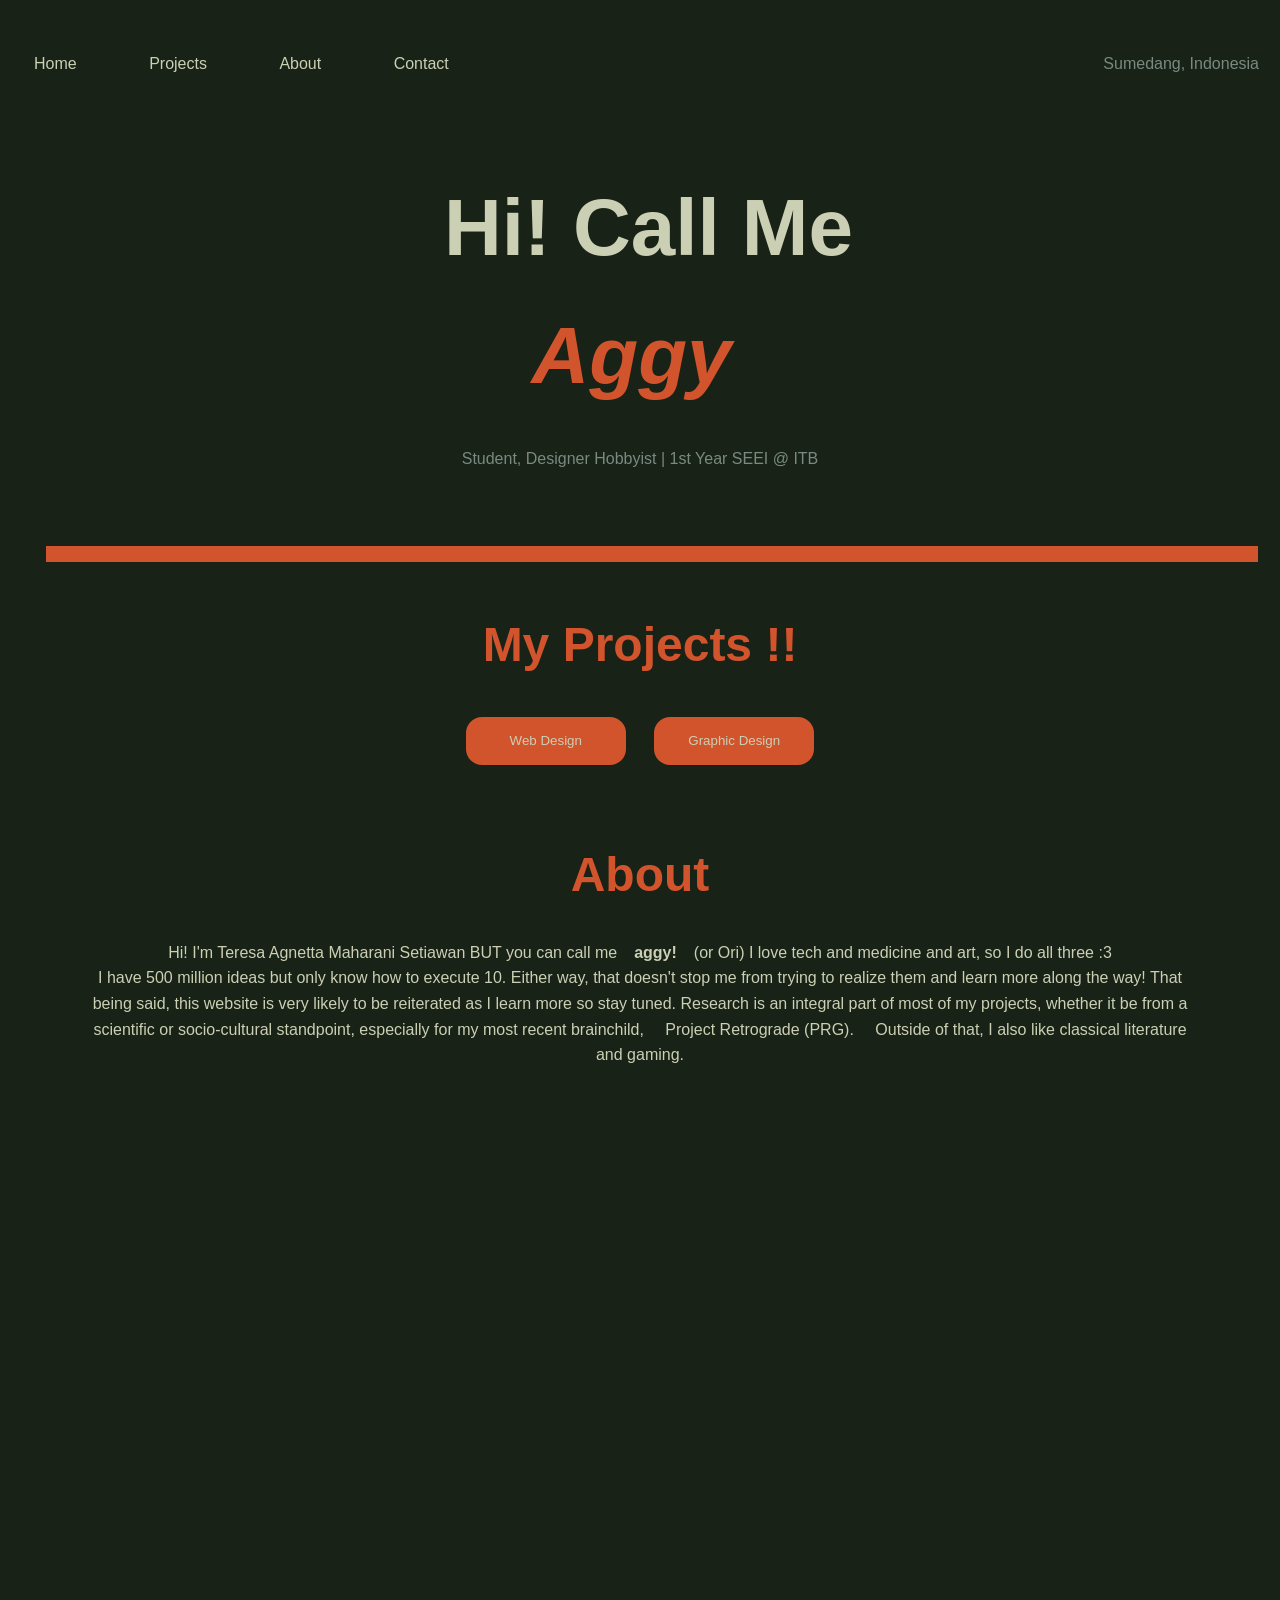
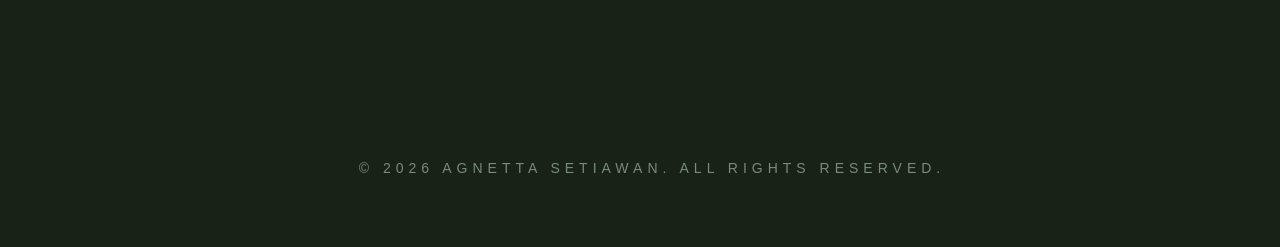
<file: index.html>
<!DOCTYPE html>
<html lang="en">    
<head>
    <meta charset="UTF-8">
    <meta name="viewport" content="width=device-width, initial-scale=1.0">
    <meta 
        name = "description"
        content = "Aggy's Portfolio Website"
    >
    <title>Ag's Chud Ass Website</title>
    <link rel="stylesheet" href="style.css">
</head>


<body>
    <div class="navbar">
      <ul>
        <li class="navmini"><a href="#hero">Home</a></li>
        <li class="navmini"><a href="#portfolio">Projects</a></li>
        <li class="navmini"><a href="#about">About</a></li>
        <li class="navmini"><a href="#contact">Contact</a></li>
        <li class="location">Sumedang, Indonesia</li>
      </ul>

    </div>

   <header class="hero">
        <div>
            <h1 class="hero_h1"><strong><span style="color:#CBCFB4"> Hi! Call Me</span><br> <i>Aggy</i> </strong> </h1>
            <p class="hero_p" >Student, Designer Hobbyist | 1st Year SEEI @ ITB</p>
        </div>
    </header>

<div class="box"></div>


<section class="fade-element"> 
    <h2 id="portfolio">My Projects !!</h2>
    <input type="button" class="toggle" value="Web Design" onclick="window.location.href='https://project-retrograde.straw.page';" target="_blank" title="PROJECT RETROGRADE">
    <input type="button" class="toggle" value="Graphic Design" title="STILL WIP">
</section>


<section class="fade-element">
    <h2 id="about">About</h2>
    <p> Hi! I'm Teresa Agnetta Maharani Setiawan BUT you can call me<b>aggy!</b>(or Ori) I love tech and medicine and art, so I do all three :3 
        <br>I have 500 million ideas but only know how to execute 10. Either way, that doesn't stop me from trying to realize them and learn more along the way! 
        That being said, this website is very likely to be reiterated as I learn more so stay tuned. 
        Research is an integral part of most of my projects, whether it be from a scientific or socio-cultural standpoint, especially for my most recent brainchild,
        <a target="_blank onclick="window.location.href='https://project-retrograde.straw.page';">Project Retrograde (PRG).</a> Outside of that, I also like classical literature and gaming. 
    </p>
</section>

<section class="fade-element">
    <h2 id="skills">Skills</h2>
    <div class="skill_div">
        <div class="skill_group">
            <h3>Programming Languages</h3>
            <ul>
                <li>HTML</li>
                <li>C++</li>
                <li>Python</li>
            </ul>
        </div>

        <div class="skill_group">
            <h3>Design Tools</h3>
            <ul>
                <li>Figma</li>
                <li>Procreate</li>
                <li>Affinity Designer</li>
            </ul>
        </div>
    </div>
</section>

<section class="fade-element">
    <h2 id="contact"> Ring Me, Maybe? </h2>
    <p>
        <ul>
            <li class="navmini"><a href="mailto:agnettasetiawan00@gmail.com" target="_blank">E-mail</a>
            </li>
            <li class="navmini"><a href="https://www.instagram.com/aggyyyyyyy_/" target="_blank">Instagram</a>
            </li>
            <li class="navmini"><a href="https://github.com/Oritheraddit" target="_blank">GitHub</a>
            </li>
        </ul>
        
        
        

    </p>

</section>

<footer>
    <p style="text-transform: uppercase; letter-spacing: 5px;" >© 2026 Agnetta Setiawan. All rights reserved.</p>
</footer>

<script src="script.js" defer></script>

</body>
</html>
</file>
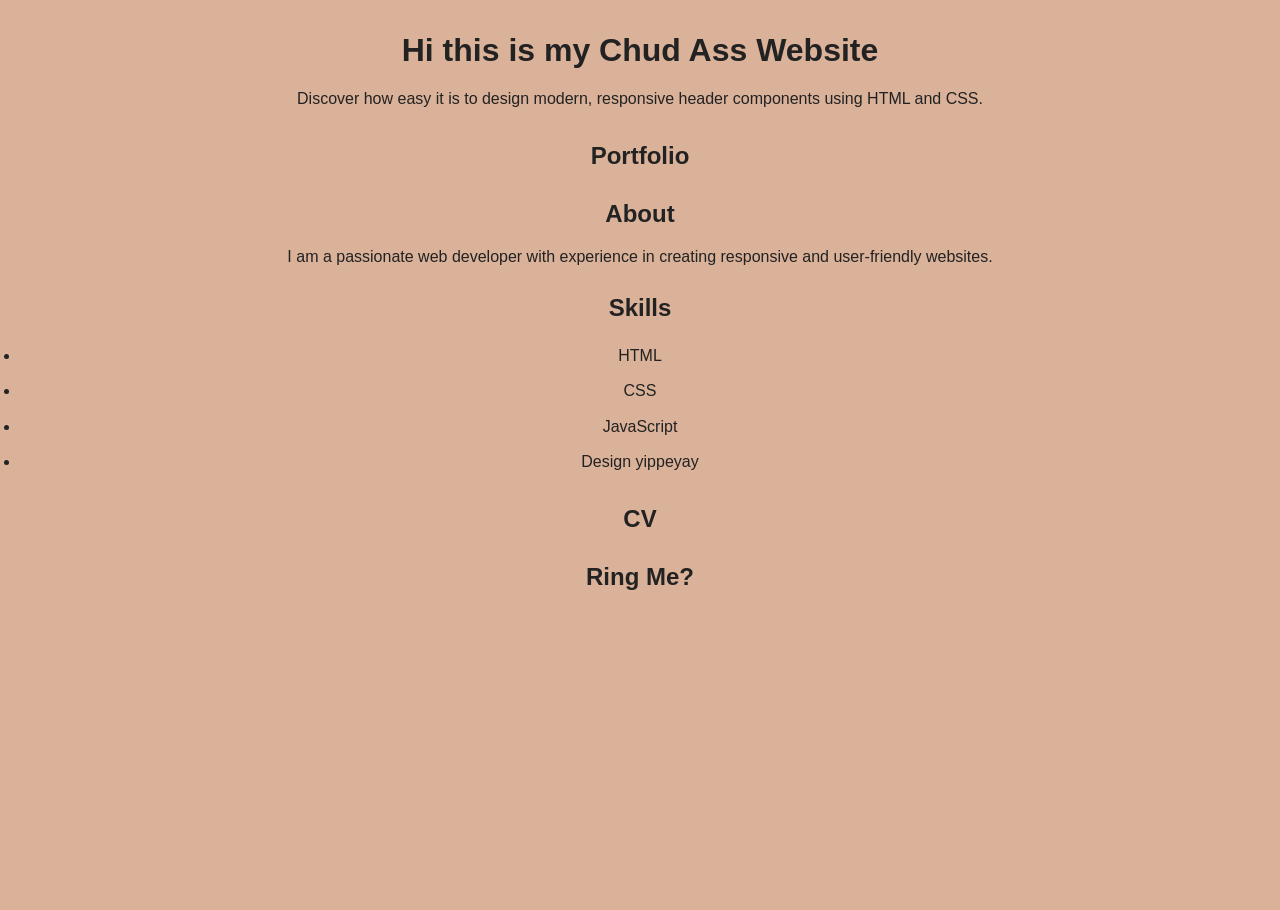
<file: content.html>
<!DOCTYPE html>
<html lang="en">    
<head>
    <meta charset="UTF-8">
    <meta name="viewport" content="width=device-width, initial-scale=1.0">
    <meta 
        name = "description"
        content = "Aggy's Portfolio Website"
    >
    <title>Ag's Chud Ass Website</title>
    <link rel="stylesheet" href="design.css">
</head>


<body>
   <header class="hero-section">
        <div class="hero-content">
            <h1>Hi this is my Chud Ass Website</h1>
            <p>Discover how easy it is to design modern, responsive header components using HTML and CSS.</p>
        </div>
    </header>

<section> 
    <h2> Portfolio </h2>
</section>

<section>
    <h2> About </h2>
    <p> I am a passionate web developer with experience in creating responsive and user-friendly websites. </p>
</section>

<section>
    <h2> Skills </h2>
    <ul>
    <li>HTML</li>
    <li>CSS</li>
    <li>JavaScript</li>
    <li>Design yippeyay</li>
    </ul>
</section>

<section>
    <h2> CV </h2>
</section>

<section>
    <h2> Ring Me? </h2>

</section>
</body>
</html>
</file>
<file: style.css>
:root {
  --dark-green: #182216;
  --sage-green: #2e5c47;
  --off-white: #CBCFB4;
  --gray-green: #788a81;
  --strong-orange: #D2542D;

  --border-radius: 1rem;
  --max-width: 1000px;
  --font-family: Helvetica, sans-serif;

  --font-small: 0.875rem;
  font-size: 16px;
  --font-large: 1.5rem;
  --font-hero: 3rem;
  text-align: center;
}

* {
  box-sizing: border-box;
  margin: 12px;
  padding: 5px;
}

html {

  scroll-behavior: smooth;
}

h2{
  font-size: var(--font-hero);
  margin-bottom: 1rem;
  color: var(--strong-orange);
  text-align: center;
}

body {
  background-color: var(--dark-green);
  color: var(--off-white);
  font-family: var(--font-family);
  line-height: 1.6;
  min-height: 100vh;
}

a{
  color: inherit;
  text-decoration: none !important;
}

ul {
  list-style: none;
  padding: 0;
  margin: 0;
}

section {
  padding: 1rem; 
}

footer {
  color: var(--gray-green);
  font-size: var(--font-small);
  bottom: 0;
  width: 100%;
}

.toggle {
  width: 10rem;
  height: 3rem;
  background-color: var(--strong-orange);
  color: var(--off-white);
  border: none;
  padding: 0.5rem 1rem;
  border-radius: var(--border-radius);
  cursor: pointer;
}


.navbar {
  margin: 0;
  padding: 0 0;
  display: flex;
  position: fixed;
  right: 0;
  width: 100%;
  z-index: 100;
}

.navmini{
  display: inline-block
}
.navmini a:hover {
  color: var(--strong-orange);
}

.location{
  display: inline-block;
  position: absolute;
  right: 0;
  margin-right: 1rem;
  color: var(--gray-green);
}


.hero {
  padding: 1rem 0;
  margin-top: 5rem;
  text-align: center;
}
.hero_h1 {
  font-size: clamp( 5rem, 5vw, 6rem);
  margin-bottom: 1rem;
  color: var(--strong-orange );
}
.hero_p {
  max-width: 720px;
  margin: 0 auto 1.5rem;
  color: var(--gray-green);
}

.box {
  position: relative;
  left: 0;
  width: 100%;
  height: 1rem;
  background-color: var(--strong-orange);
  z-index: -1;
}

.break {
  position: relative;
  left: 0;
  width: 100%;
  height: 1rem;
  color: var(--strong-orange);
  margin: 160px; 
  opacity: 0; 
}

.skill_div{
  display: flex;
  flex-wrap: wrap;
  justify-content: center;
  align-items: flex-start;
  gap: 2rem;
  text-align: center;
}

.skill_group {
  min-width: 220px;
}

.skill_group h3,
.skill_group ul {
  margin: 0 auto 0.5rem;
}

.skill_group ul {
  padding: 0;
}

.skill_group li {
  margin: 0;
  padding: 0;
}

#contact {
  text-align: center;
}

.fade-element {
  opacity: 0;
  transform: translateY(20px);
  transition: opacity 0.8s ease-out, transform 0.8s ease-out;
  will-change: opacity, transform;
}

.fade-element.is-visible {
  opacity: 1;
  transform: translateY(0);
}
</file>
<file: design.css>
/* design.css
   Link this file from your HTML head:
   <link rel="stylesheet" href="design.css">
*/

:root {
  --bg-color: #dab199;
  --text-color: #222222;
  --primary-color: #4a90e2;
  --secondary-color: #ffffff;
  --accent-color: #ff6f61;
  --border-radius: 0.75rem;
  --max-width: 1200px;
  --font-family: "Segoe UI", Tahoma, Geneva, Verdana, sans-serif;
  text-align: center;
}

* {
  box-sizing: border-box;
  margin: 0;
  padding: 5px;
}

html {
  font-size: 16px;
  scroll-behavior: smooth;
}

body {
  background-color: var(--bg-color);
  color: var(--text-color);
  font-family: var(--font-family);
  line-height: 1.6;
  min-height: 100vh;
}

img,
picture,
video,
svg {
  max-width: 100%;
  display: block;
}

button,
input,
textarea,
select {
  font: inherit;
}

a {
  color: inherit;
  text-decoration: none;
}

.container {
  width: min(100%, var(--max-width));
  margin: 0 auto;
  padding: 0 1.25rem;
}

.header,
.footer,
.main {
  width: 100%;
}

.header {
  padding: 1.5rem 0;
  background-color: var(--secondary-color);
}

.navbar {
  display: flex;
  align-items: center;
  justify-content: space-between;
  gap: 1rem;
}

.hero {
  padding: 4rem 0;
  text-align: center;
}

.hero h1 {
  font-size: clamp(2.5rem, 5vw, 4rem);
  margin-bottom: 1rem;
}

.hero p {
  max-width: 720px;
  margin: 0 auto 1.5rem;
  color: #555555;
}

.section {
  padding: 3rem 0;
}

.section-title {
  font-size: 2rem;
  margin-bottom: 1rem;
}

.grid {
  display: grid;
  gap: 1.5rem;
}

.grid-3 {
  grid-template-columns: repeat(3, minmax(0, 1fr));
}

.card {
  background-color: #ffffff;
  border-radius: var(--border-radius);
  padding: 1.5rem;
  box-shadow: 0 8px 24px rgba(0, 0, 0, 0.08);
}

.button {
  display: inline-flex;
  align-items: center;
  justify-content: center;
  padding: 0.95rem 1.5rem;
  border-radius: var(--border-radius);
  background-color: var(--primary-color);
  color: #ffffff;
  border: none;
  cursor: pointer;
  transition: background-color 0.2s ease;
}

.button:hover {
  background-color: #3b7ac2;
}

.footer {
  padding: 2rem 0;
  background-color: #ffffff;
  color: #666666;
  text-align: center;
}

@media (max-width: 900px) {
  .grid-3 {
    grid-template-columns: 1fr;
  }
  .navbar {
    flex-wrap: wrap;
  }
}
</file>
